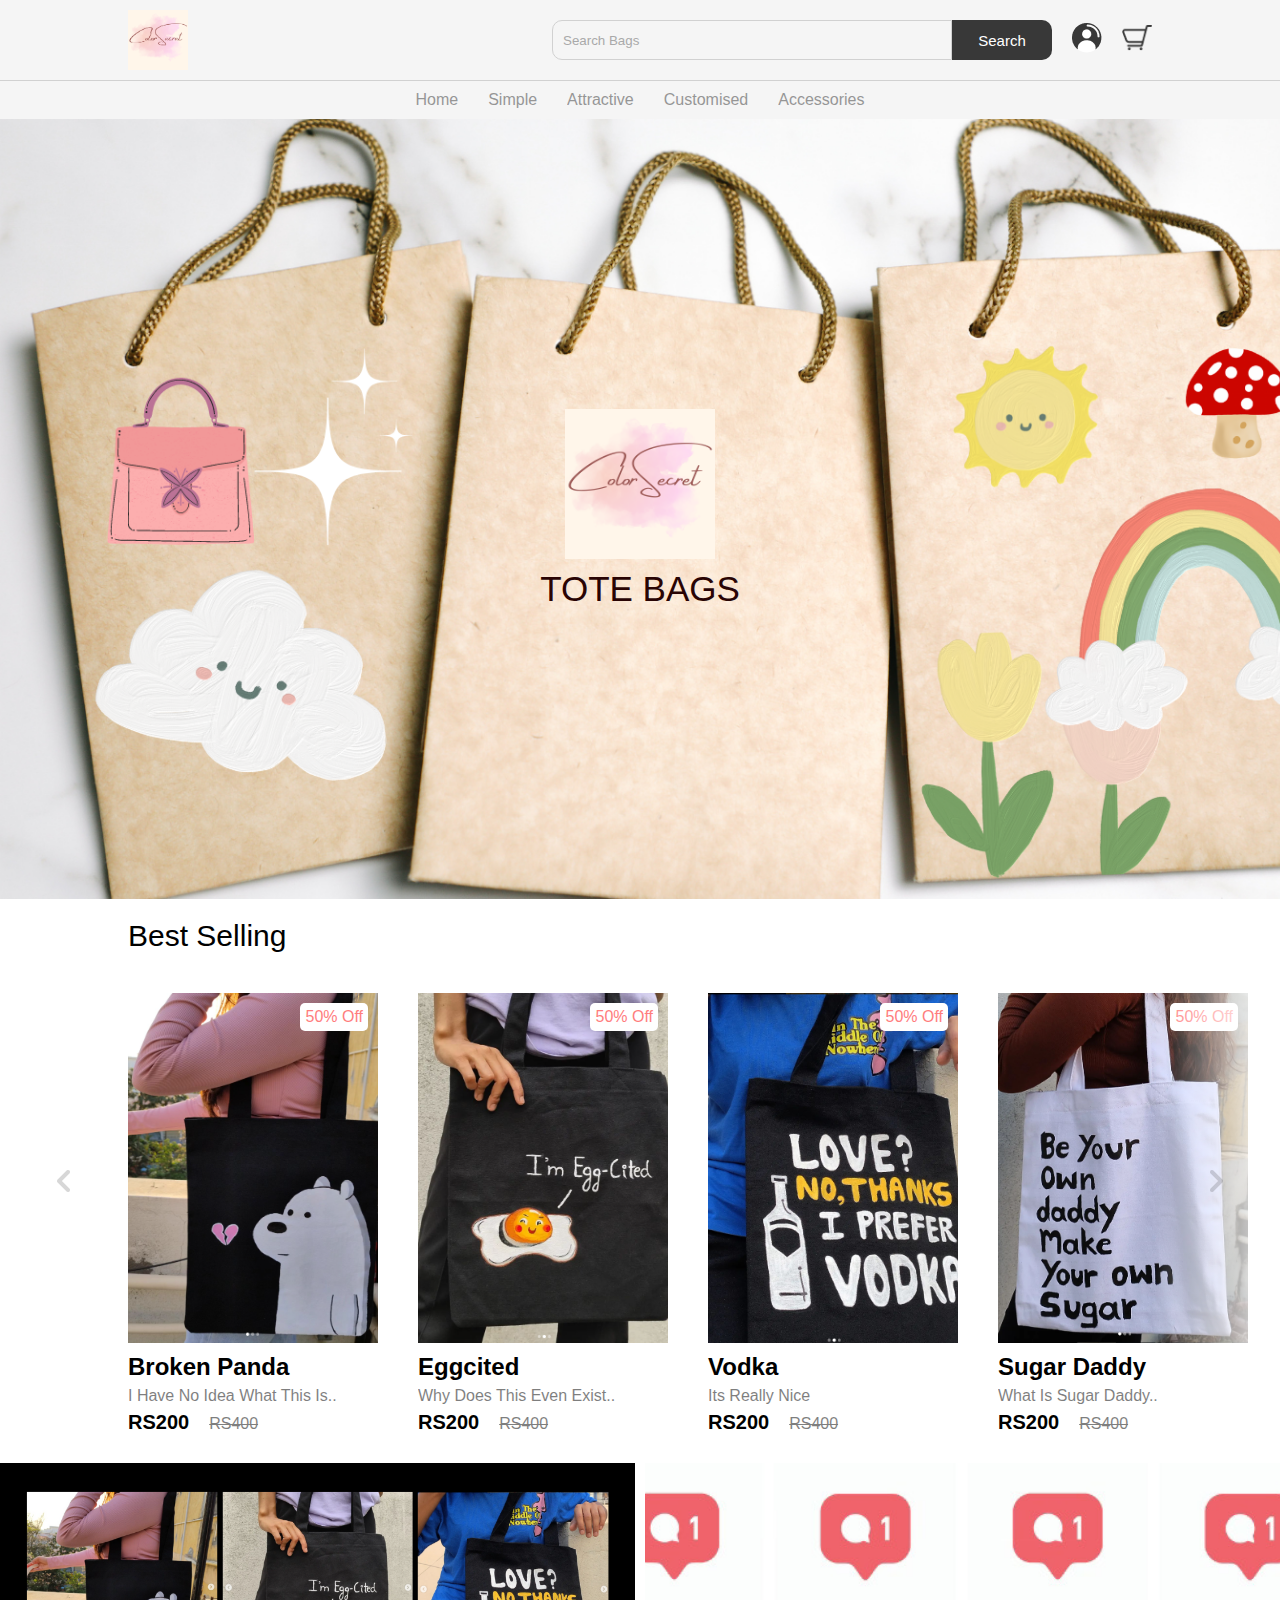
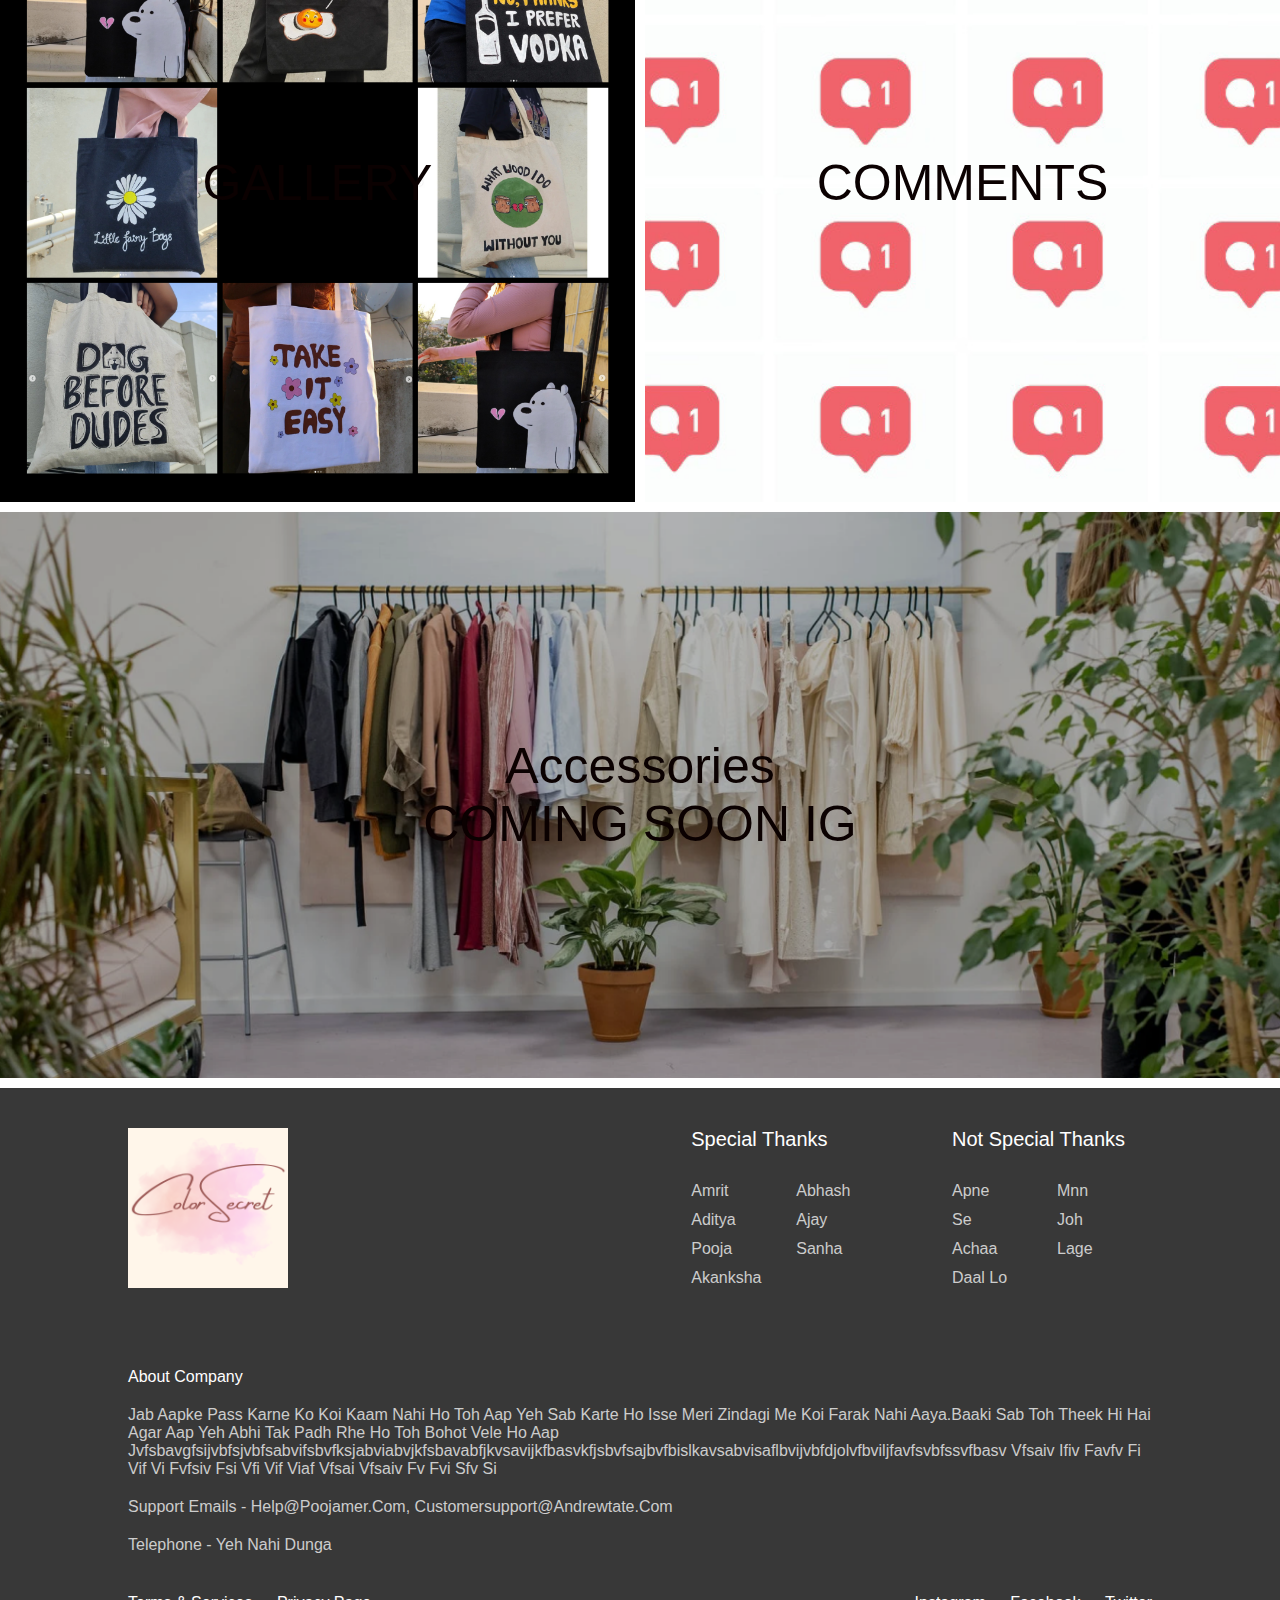
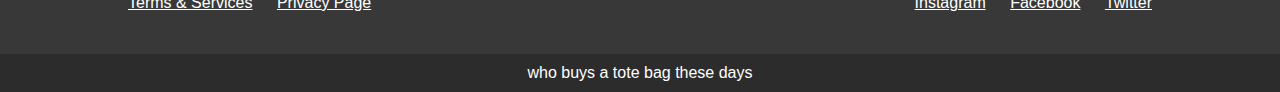
<file: index.html>
<!DOCTYPE html>
<html lang="en">
<head>
    <meta charset="UTF-8">
    <meta http-equiv="X-UA-Compatible" content="IE=edge">
    <meta name="viewport" content="width=device-width, initial-scale=1.0">
    <title>Cstb</title>

    <link rel="stylesheet" href="css/home.css">
</head>
<body>

    <nav class="navbar"></nav>
    

    <!-- hero section -->
<header class="hero-section">
    <div class="content">
        <img src="img/light-logo.png" class="logo" alt="">
        <p class="sub-heading">TOTE BAGS </p>
    </div>
</header>

<section class="product">
    <h2 class="product-category">best selling</h2>
    <button class="pre-btn"><img src="img/arrow.png" alt=""></button>
    <button class="nxt-btn"><img src="img/arrow.png" alt=""></button>
    <div class="product-container">
        <div class="product-card">
            <div class="product-image">
                <span class="discount-tag">50% off</span>
                <img src="img/card1.png" class="product-thumb" alt="">
                <button class="card-btn">add to whislist</button>
            </div>
            <div class="product-info">
                <h2 class="product-brand">Broken Panda</h2>
                <p class="product-short-des">i have no idea what this is..</p>
                <span class="price">RS200</span><span class="actual-price">RS400</span>
            </div>
        </div>
        <div class="product-card">
            <div class="product-image">
                <span class="discount-tag">50% off</span>
                <img src="img/card2.png" class="product-thumb" alt="">
                <button class="card-btn">add to whislist</button>
            </div>
            <div class="product-info">
                <h2 class="product-brand">Eggcited</h2>
                <p class="product-short-des">why does this even exist..</p>
                <span class="price">RS200</span><span class="actual-price">RS400</span>
            </div>
        </div>
        <div class="product-card">
            <div class="product-image">
                <span class="discount-tag">50% off</span>
                <img src="img/card3.png" class="product-thumb" alt="">
                <button class="card-btn">add to whislist</button>
            </div>
            <div class="product-info">
                <h2 class="product-brand">Vodka</h2>
                <p class="product-short-des">its really nice</p>
                <span class="price">RS200</span><span class="actual-price">RS400</span>
            </div>
        </div>
        <div class="product-card">
            <div class="product-image">
                <span class="discount-tag">50% off</span>
                <img src="img/card4.png" class="product-thumb" alt="">
                <button class="card-btn">add to whislist</button>
            </div>
            <div class="product-info">
                <h2 class="product-brand">Sugar Daddy</h2>
                <p class="product-short-des">what is sugar daddy..</p>
                <span class="price">RS200</span><span class="actual-price">RS400</span>
            </div>
        </div>
        <div class="product-card">
            <div class="product-image">
                <span class="discount-tag">50% off</span>
                <img src="img/card5.png" class="product-thumb" alt="">
                <button class="card-btn">add to whislist</button>
            </div>
            <div class="product-info">
                <h2 class="product-brand">Flower</h2>
                <p class="product-short-des">a flower thats it..</p>
                <span class="price">RS200</span><span class="actual-price">RS400</span>
            </div>
        </div>
        <div class="product-card">
            <div class="product-image">
                <span class="discount-tag">50% off</span>
                <img src="img/card6.png" class="product-thumb" alt="">
                <button class="card-btn">add to whislist</button>
            </div>
            <div class="product-info">
                <h2 class="product-brand">Dogs</h2>
                <p class="product-short-des">Dogs before dudes srsly..</p>
                <span class="price">RS200</span><span class="actual-price">RS400</span>
            </div>
        </div>
        <div class="product-card">
            <div class="product-image">
                <span class="discount-tag">50% off</span>
                <img src="img/card7.png" class="product-thumb" alt="">
                <button class="card-btn">add to whislist</button>
            </div>
            <div class="product-info">
                <h2 class="product-brand">TIE</h2>
                <p class="product-short-des">Take it easy..</p>
                <span class="price">RS200</span><span class="actual-price">RS400</span>
            </div>
        </div>
        <div class="product-card">
            <div class="product-image">
                <span class="discount-tag">50% off</span>
                <img src="img/card8.png" class="product-thumb" alt="">
                <button class="card-btn">add to whislist</button>
            </div>
            <div class="product-info">
                <h2 class="product-brand">Wood</h2>
                <p class="product-short-des">what wood i do..</p>
                <span class="price">RS200</span><span class="actual-price">RS400</span>
            </div>
        </div>
        
    </div>
</section>

<!-- collections -->
<section class="collection-container">
    <a href="#" class="collection">
        <img src="img/gallery.png" alt="">
        <p class="collection-title">GALLERY</p>
    </a>
    <a href="#" class="collection">
        <img src="img/comments.jpg" alt="">
        <p class="collection-title">COMMENTS</p>
    </a>
    <a href="#" class="collection">
        <img src="img/accessories-collection.png" alt="">
        <p class="collection-title">accessories<br> COMING SOON IG</p>
    </a>
</section>
<footer>
    <div class="footer-content">
        <img src="img/light-logo.png" class="logo" alt="">
        <div class="footer-ul-container">
            <ul class="category">
                <li class="category-title">special thanks</li>
                <li><a href="#" class="footer-link">Amrit</a></li>
                <li><a href="#" class="footer-link">Abhash</a></li>
                <li><a href="#" class="footer-link">Aditya</a></li>
                <li><a href="#" class="footer-link">Ajay</a></li>
                <li><a href="#" class="footer-link">Pooja</a></li>
                <li><a href="#" class="footer-link">Sanha</a></li>
                <li><a href="#" class="footer-link">Akanksha</a></li>
                
            </ul>
            <ul class="category">
                <li class="category-title">not special thanks</li>
                <li><a href="#" class="footer-link">apne </a></li>
                <li><a href="#" class="footer-link">mnn</a></li>
                <li><a href="#" class="footer-link">se</a></li>
                <li><a href="#" class="footer-link">joh</a></li>
                <li><a href="#" class="footer-link">achaa</a></li>
                <li><a href="#" class="footer-link">lage</a></li>
                <li><a href="#" class="footer-link">daal lo</a></li>
                
            </ul>
        </div>
    </div>
</footer>


<script src="js/nav.js"></script>
<script src="js/home.js"></script>
<script src="js/footer.js"></script>


    
</body>
</html>
</file>
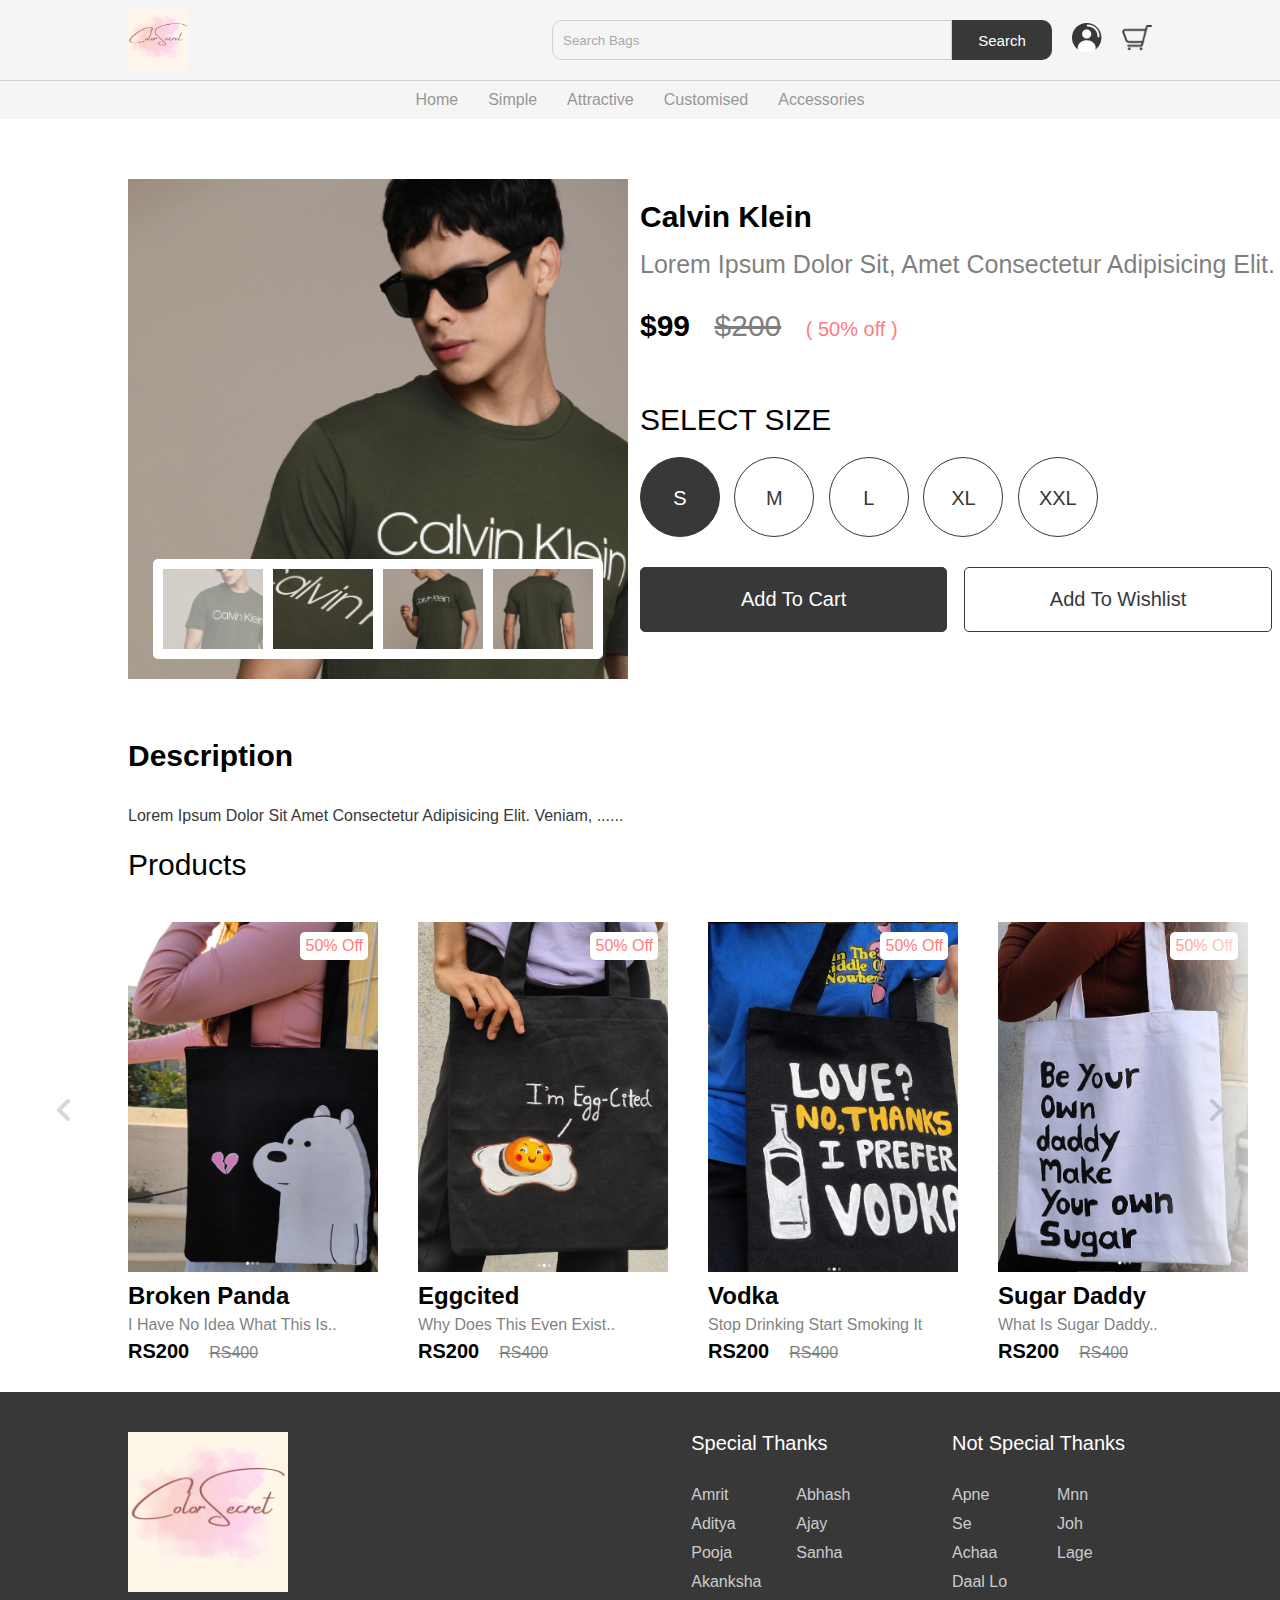
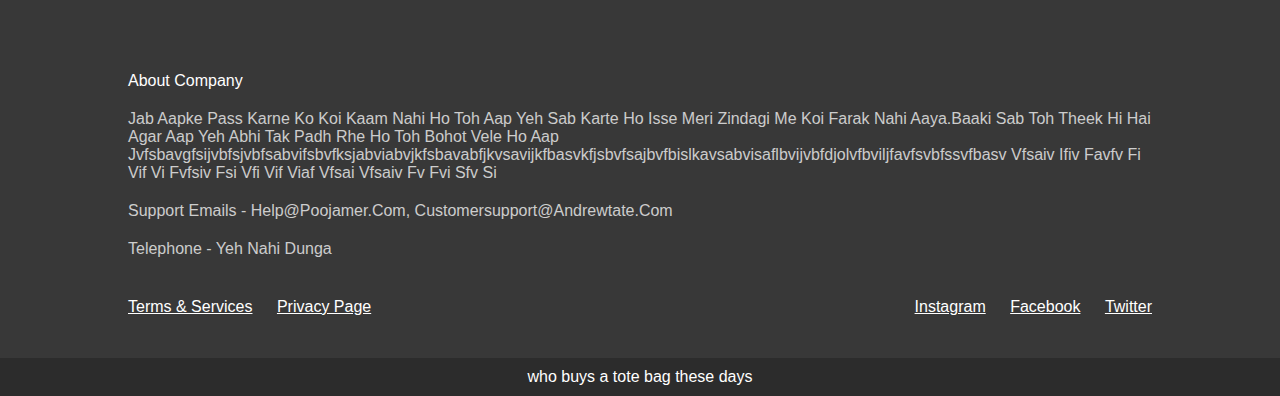
<file: product.html>
<!DOCTYPE html>
<html lang="en">
<head>
    <meta charset="UTF-8">
    <meta http-equiv="X-UA-Compatible" content="IE=edge">
    <meta name="viewport" content="width=device-width, initial-scale=1.0">
    <title>Product - </title>
    <link rel="stylesheet" href="css/home.css">
    <link rel="stylesheet" href="css/product.css">
</head>
<body>
    <nav class="navbar"></nav>

    <section class="product-details">
        <div class="image-slider">
            <div class="product-images">
                <img src="img/product image 1.png" class="active" alt="">
                <img src="img/product image 2.png" alt="">
                <img src="img/product image 3.png" alt="">
                <img src="img/product image 4.png" alt="">
            </div>
        </div>
    </section>
    <section>
        
        <div class="details">
             <h2 class="product-brand">calvin klein</h2>
             <p class="product-short-des">Lorem ipsum dolor sit, amet consectetur adipisicing elit.</p>
             <span class="product-price">$99</span>
             <span class="product-actual-price">$200</span>
             <span class="product-discount">( 50% off )</span>
     
             <p class="product-sub-heading">select size</p>
     
             <input type="radio" name="size" value="s" checked hidden id="s-size">
             <label for="s-size" class="size-radio-btn check">s</label>
             <input type="radio" name="size" value="m" hidden id="m-size">
             <label for="m-size" class="size-radio-btn">m</label>
             <input type="radio" name="size" value="l" hidden id="l-size">
             <label for="l-size" class="size-radio-btn">l</label>
             <input type="radio" name="size" value="xl" hidden id="xl-size">
             <label for="xl-size" class="size-radio-btn">xl</label>
             <input type="radio" name="size" value="xxl" hidden id="xxl-size">
             <label for="xxl-size" class="size-radio-btn">xxl</label>
     
             <button class="btn cart-btn">add to cart</button>
             <button class="btn">add to wishlist</button>
         </div>
     </section>

     <section class="detail-des">
        <h2 class="heading">description</h2>
        <p class="des">Lorem ipsum dolor sit amet consectetur adipisicing elit. Veniam, ......</p>
    </section>

    <section class="product">
        <h2 class="product-category">products</h2>
        <button class="pre-btn"><img src="img/arrow.png" alt=""></button>
        <button class="nxt-btn"><img src="img/arrow.png" alt=""></button>
        <div class="product-container">
            <div class="product-card">
                <div class="product-image">
                    <span class="discount-tag">50% off</span>
                    <img src="img/card1.png" class="product-thumb" alt="">
                    <button class="card-btn">add to whislist</button>
                </div>
                <div class="product-info">
                    <h2 class="product-brand">Broken Panda</h2>
                    <p class="product-short-des">i have no idea what this is..</p>
                    <span class="price">RS200</span><span class="actual-price">RS400</span>
                </div>
            </div>
            <div class="product-card">
                <div class="product-image">
                    <span class="discount-tag">50% off</span>
                    <img src="img/card2.png" class="product-thumb" alt="">
                    <button class="card-btn">add to whislist</button>
                </div>
                <div class="product-info">
                    <h2 class="product-brand">Eggcited</h2>
                    <p class="product-short-des">why does this even exist..</p>
                    <span class="price">RS200</span><span class="actual-price">RS400</span>
                </div>
            </div>
            <div class="product-card">
                <div class="product-image">
                    <span class="discount-tag">50% off</span>
                    <img src="img/card3.png" class="product-thumb" alt="">
                    <button class="card-btn">add to whislist</button>
                </div>
                <div class="product-info">
                    <h2 class="product-brand">Vodka</h2>
                    <p class="product-short-des">Stop drinking Start smoking it helps</p>
                    <span class="price">RS200</span><span class="actual-price">RS400</span>
                </div>
            </div>
            <div class="product-card">
                <div class="product-image">
                    <span class="discount-tag">50% off</span>
                    <img src="img/card4.png" class="product-thumb" alt="">
                    <button class="card-btn">add to whislist</button>
                </div>
                <div class="product-info">
                    <h2 class="product-brand">Sugar Daddy</h2>
                    <p class="product-short-des">what is sugar daddy..</p>
                    <span class="price">RS200</span><span class="actual-price">RS400</span>
                </div>
            </div>
            <div class="product-card">
                <div class="product-image">
                    <span class="discount-tag">50% off</span>
                    <img src="img/card5.png" class="product-thumb" alt="">
                    <button class="card-btn">add to whislist</button>
                </div>
                <div class="product-info">
                    <h2 class="product-brand">Flower</h2>
                    <p class="product-short-des">a flower thats it..</p>
                    <span class="price">RS200</span><span class="actual-price">RS400</span>
                </div>
            </div>
            <div class="product-card">
                <div class="product-image">
                    <span class="discount-tag">50% off</span>
                    <img src="img/card6.png" class="product-thumb" alt="">
                    <button class="card-btn">add to whislist</button>
                </div>
                <div class="product-info">
                    <h2 class="product-brand">Dogs</h2>
                    <p class="product-short-des">Dogs before dudes srsly..</p>
                    <span class="price">RS200</span><span class="actual-price">RS400</span>
                </div>
            </div>
            <div class="product-card">
                <div class="product-image">
                    <span class="discount-tag">50% off</span>
                    <img src="img/card7.png" class="product-thumb" alt="">
                    <button class="card-btn">add to whislist</button>
                </div>
                <div class="product-info">
                    <h2 class="product-brand">TIE</h2>
                    <p class="product-short-des">Take it easy..</p>
                    <span class="price">RS200</span><span class="actual-price">RS400</span>
                </div>
            </div>
            <div class="product-card">
                <div class="product-image">
                    <span class="discount-tag">50% off</span>
                    <img src="img/card8.png" class="product-thumb" alt="">
                    <button class="card-btn">add to whislist</button>
                </div>
                <div class="product-info">
                    <h2 class="product-brand">Wood</h2>
                    <p class="product-short-des">what wood i do..</p>
                    <span class="price">RS200</span><span class="actual-price">RS400</span>
                </div>
            </div>
            
        </div>
    </section>

    <footer></footer>

    <script src="js/nav.js"></script>
    <script src="js/footer.js"></script>
    <script src="js/home.js"></script>
    <script src="js/product.js"></script>
</body>
</html>
</file>
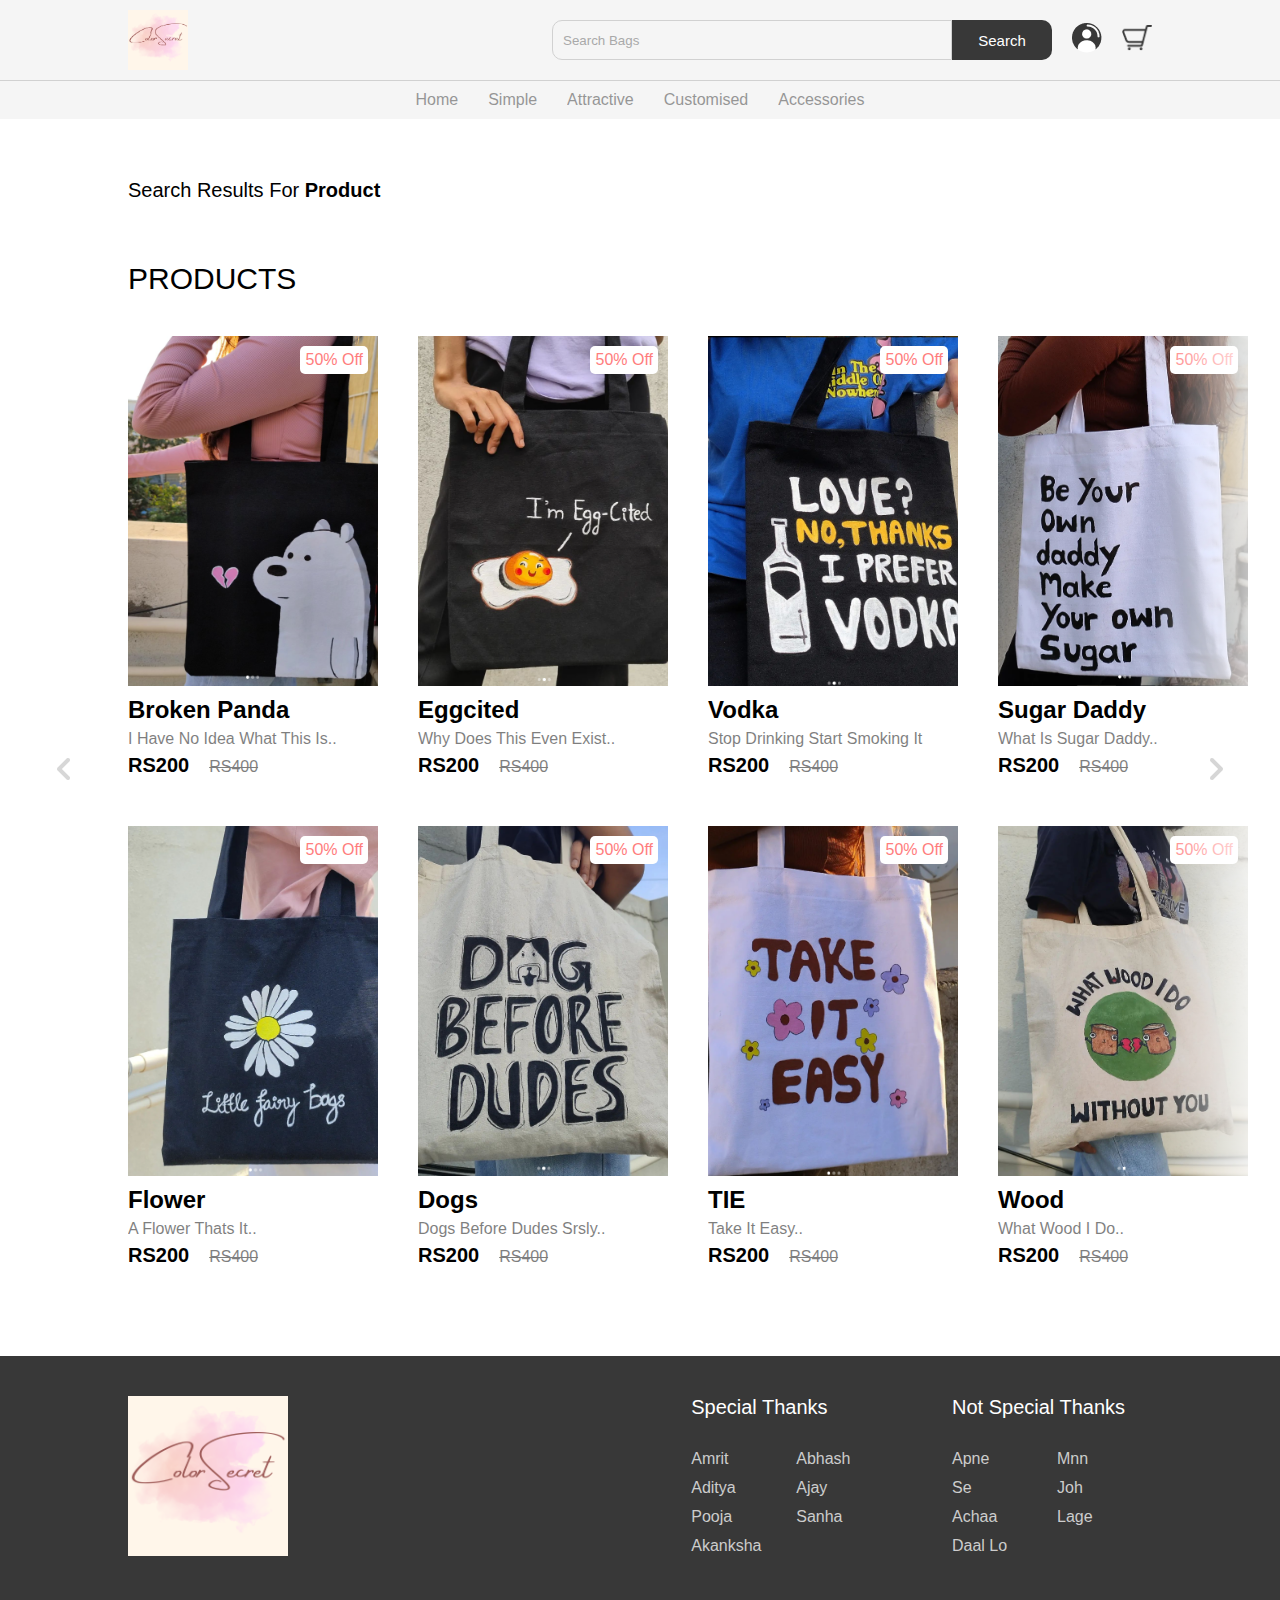
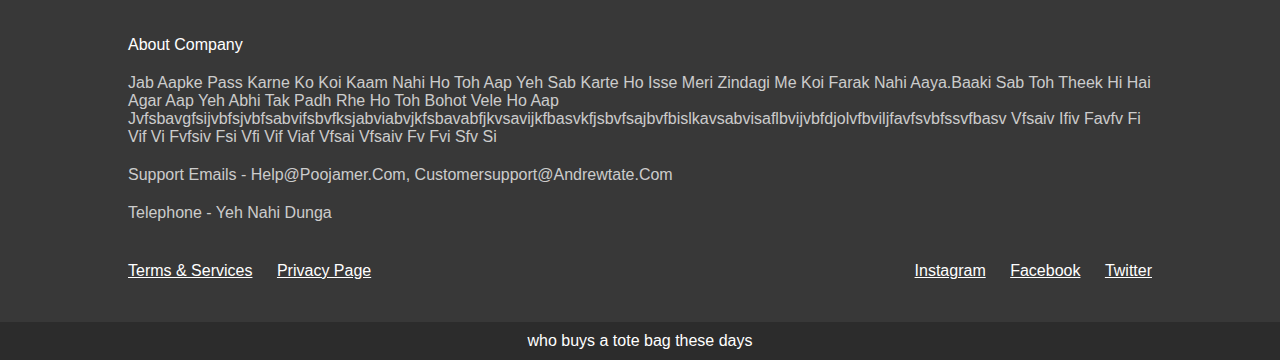
<file: search.html>
<!DOCTYPE html>
<html lang="en">
<head>
    <meta charset="UTF-8">
    <meta http-equiv="X-UA-Compatible" content="IE=edge">
    <meta name="viewport" content="width=device-width, initial-scale=1.0">
    <title>Search results for </title>

    <link rel="stylesheet" href="css/home.css">
    <link rel="stylesheet" href="css/search.css">
</head>
<body>
    <nav class="navbar"></nav>

    <section class="search-results">
        <h2 class="heading">search results for <span>product</span></h2>
        <section class="product">
            <h2 class="product-category">PRODUCTS</h2>
            <button class="pre-btn"><img src="img/arrow.png" alt=""></button>
            <button class="nxt-btn"><img src="img/arrow.png" alt=""></button>
            <div class="product-container">
                <div class="product-card">
                    <div class="product-image">
                        <span class="discount-tag">50% off</span>
                        <img src="img/card1.png" class="product-thumb" alt="">
                        <button class="card-btn">add to whislist</button>
                    </div>
                    <div class="product-info">
                        <h2 class="product-brand">Broken Panda</h2>
                        <p class="product-short-des">i have no idea what this is..</p>
                        <span class="price">RS200</span><span class="actual-price">RS400</span>
                    </div>
                </div>
                <div class="product-card">
                    <div class="product-image">
                        <span class="discount-tag">50% off</span>
                        <img src="img/card2.png" class="product-thumb" alt="">
                        <button class="card-btn">add to whislist</button>
                    </div>
                    <div class="product-info">
                        <h2 class="product-brand">Eggcited</h2>
                        <p class="product-short-des">why does this even exist..</p>
                        <span class="price">RS200</span><span class="actual-price">RS400</span>
                    </div>
                </div>
                <div class="product-card">
                    <div class="product-image">
                        <span class="discount-tag">50% off</span>
                        <img src="img/card3.png" class="product-thumb" alt="">
                        <button class="card-btn">add to whislist</button>
                    </div>
                    <div class="product-info">
                        <h2 class="product-brand">Vodka</h2>
                        <p class="product-short-des">Stop drinking Start smoking it helps</p>
                        <span class="price">RS200</span><span class="actual-price">RS400</span>
                    </div>
                </div>
                <div class="product-card">
                    <div class="product-image">
                        <span class="discount-tag">50% off</span>
                        <img src="img/card4.png" class="product-thumb" alt="">
                        <button class="card-btn">add to whislist</button>
                    </div>
                    <div class="product-info">
                        <h2 class="product-brand">Sugar Daddy</h2>
                        <p class="product-short-des">what is sugar daddy..</p>
                        <span class="price">RS200</span><span class="actual-price">RS400</span>
                    </div>
                </div>
                <div class="product-card">
                    <div class="product-image">
                        <span class="discount-tag">50% off</span>
                        <img src="img/card5.png" class="product-thumb" alt="">
                        <button class="card-btn">add to whislist</button>
                    </div>
                    <div class="product-info">
                        <h2 class="product-brand">Flower</h2>
                        <p class="product-short-des">a flower thats it..</p>
                        <span class="price">RS200</span><span class="actual-price">RS400</span>
                    </div>
                </div>
                <div class="product-card">
                    <div class="product-image">
                        <span class="discount-tag">50% off</span>
                        <img src="img/card6.png" class="product-thumb" alt="">
                        <button class="card-btn">add to whislist</button>
                    </div>
                    <div class="product-info">
                        <h2 class="product-brand">Dogs</h2>
                        <p class="product-short-des">Dogs before dudes srsly..</p>
                        <span class="price">RS200</span><span class="actual-price">RS400</span>
                    </div>
                </div>
                <div class="product-card">
                    <div class="product-image">
                        <span class="discount-tag">50% off</span>
                        <img src="img/card7.png" class="product-thumb" alt="">
                        <button class="card-btn">add to whislist</button>
                    </div>
                    <div class="product-info">
                        <h2 class="product-brand">TIE</h2>
                        <p class="product-short-des">Take it easy..</p>
                        <span class="price">RS200</span><span class="actual-price">RS400</span>
                    </div>
                </div>
                <div class="product-card">
                    <div class="product-image">
                        <span class="discount-tag">50% off</span>
                        <img src="img/card8.png" class="product-thumb" alt="">
                        <button class="card-btn">add to whislist</button>
                    </div>
                    <div class="product-info">
                        <h2 class="product-brand">Wood</h2>
                        <p class="product-short-des">what wood i do..</p>
                        <span class="price">RS200</span><span class="actual-price">RS400</span>
                    </div>
                </div>
                
            </div>
        </section>
    </section>
    <footer></footer>

    <script src="js/nav.js"></script>
    <script src="js/footer.js"></script>


    
</body>
</html>
</file>
<file: css/home.css>
@import 'nav.css';
@import 'footer.css';

.hero-section{
    width: 100%;
    height: calc(100vh - 120px);
    background-image: url('../img/header.png');
    background-size: cover;
    display: flex;
    justify-content: center;
    align-items: center;
}

.hero-section .logo{
    height: 150px;
    display: block;
    margin: auto;
}

.hero-section .sub-heading{
    margin-top: 10px;
    text-align: center;
    color: #290404;
    text-transform: capitalize;
    font-size: 35px;
    font-weight: 300;
}



.product{
    position: relative;
    overflow: hidden;
    padding: 20px 0;
}

.product-category{
    padding: 0 10vw;
    font-size: 30px;
    font-weight: 500;
    margin-bottom: 40px;
    text-transform: capitalize;
}


.product-container{
    padding: 0 10vw;
    display: flex;
    overflow-x: auto;
    scroll-behavior: smooth;
}

.product-container::-webkit-scrollbar{
    display: none;
}

.product-card{
    flex: 0 0 auto;
    width: 250px;
    height: 450px;
    margin-right: 40px;
}

.product-image{
    position: relative;
    width: 100%;
    height: 350px;
    overflow: hidden;
}

.product-thumb{
    width: 100%;
    height: 350px;
    object-fit: cover;
}

.discount-tag{
    position: absolute;
    background: #fff;
    padding: 5px;
    border-radius: 5px;
    color: #ff7d7d;
    right: 10px;
    top: 10px;
    text-transform: capitalize;
}

.card-btn{
    position: absolute;
    bottom: 10px;
    left: 50%;
    transform: translateX(-50%);
    padding: 10px;
    width: 90%;
    text-transform: capitalize;
    border: none;
    outline: none;
    background: #fff;
    border-radius: 5px;
    transition: 0.5s;
    cursor: pointer;
    opacity: 0;
}

.product-card:hover .card-btn{
    opacity: 1;
}

.card-btn:hover{
    background: #efefef;
}

.product-info{
    width: 100%;
    height: 100px;
    padding-top: 10px;
}

/*.product-brand{
    text-transform: none;
}*/

.product-short-des{
    width: 100%;
    height: 20px;
    line-height: 20px;
    overflow: hidden;
    opacity: 0.5;
    text-transform: capitalize;
    margin: 5px 0;
}

.price{
    font-weight: 900;
    font-size: 20px;
}

.actual-price{
    margin-left: 20px;
    opacity: 0.5;
    text-decoration: line-through;
}
.product-container{
    padding: 0 10vw;
    display: flex;
    overflow-x: auto;
    scroll-behavior: smooth;
}

.product-container::-webkit-scrollbar{
    display: none;
}

.product-card{
    flex: 0 0 auto;
    width: 250px;
    height: 450px;
    margin-right: 40px;
}

.product-image{
    position: relative;
    width: 100%;
    height: 350px;
    overflow: hidden;
}

.product-thumb{
    width: 100%;
    height: 350px;
    object-fit: cover;
}

.discount-tag{
    position: absolute;
    background: #fff;
    padding: 5px;
    border-radius: 5px;
    color: #ff7d7d;
    right: 10px;
    top: 10px;
    text-transform: capitalize;
}

.card-btn{
    position: absolute;
    bottom: 10px;
    left: 50%;
    transform: translateX(-50%);
    padding: 10px;
    width: 90%;
    text-transform: capitalize;
    border: none;
    outline: none;
    background: #fff;
    border-radius: 5px;
    transition: 0.5s;
    cursor: pointer;
    opacity: 0;
}

.product-card:hover .card-btn{
    opacity: 1;
}

.card-btn:hover{
    background: #efefef;
}

.product-info{
    width: 100%;
    height: 100px;
    padding-top: 10px;
}

/*.product-brand{
    text-transform: uppercase;
}*/

.product-short-des{
    width: 100%;
    height: 20px;
    line-height: 20px;
    overflow: hidden;
    opacity: 0.5;
    text-transform: capitalize;
    margin: 5px 0;
}

.price{
    font-weight: 900;
    font-size: 20px;
}

.actual-price{
    margin-left: 20px;
    opacity: 0.5;
    text-decoration: line-through;
}
.product-container{
    padding: 0 10vw;
    display: flex;
    overflow-x: auto;
    scroll-behavior: smooth;
}

.product-container::-webkit-scrollbar{
    display: none;
}

.product-card{
    flex: 0 0 auto;
    width: 250px;
    height: 450px;
    margin-right: 40px;
}
 
.product-image{
    position: relative;
    width: 100%;
    height: 350px;
    overflow: hidden;
}

.product-thumb{
    width: 100%;
    height: 350px;
    object-fit: cover;
}

.discount-tag{
    position: absolute;
    background: #fff;
    padding: 5px;
    border-radius: 5px;
    color: #ff7d7d;
    right: 10px;
    top: 10px;
    text-transform: capitalize;
}


.pre-btn, .nxt-btn{
    border: none;
    width: 10vw;
    height: 100%;
    position: absolute;
    top: 0;
    display: flex;
    justify-content: center;
    align-items: center;
    background: linear-gradient(90deg, rgba(255, 255, 255, 0) 0%, #fff 100%);
    cursor: pointer;
    z-index: 8;
}

.pre-btn{
    left: 0;
    transform: rotate(180deg);
}

.nxt-btn{
    right: 0;
}

.pre-btn img, .nxt-btn img{
    opacity: 0.2;
}

.pre-btn:hover img, .nxt-btn:hover img{
    opacity: 1;
}

.collection-container{
    width: 100%;
    display: grid;
    grid-template-columns: repeat(2, 1fr);
    grid-gap: 10px;
}

.collection{
    position: relative;
}

.collection img{
    width: 100%;
    height: 100%;
    object-fit: cover;
}

.collection p{
    position: absolute;
    top: 50%;
    left: 50%;
    transform: translate(-50%, -50%);
    text-align: center;
    color: #0b0101;
    font-size: 50px;
    text-transform: capitalize;
}

.collection:nth-child(3){
    grid-column: span 2;
    margin-bottom: 10px;
}
</file>
<file: css/product.css>
.product-details{
    width: 100%;
    padding: 60px 10vw;
    display: flex;
    justify-content: space-between;
}

.image-slider{
    width: 500px;
    height: 500px;
    position: relative;
    background-image: url('../img/product\ image\ 1.png');
    background-size: cover;
}

.product-images{
    position: absolute;
    bottom: 20px;
    left: 50%;
    transform: translateX(-50%);
    width: 90%;
    background: #fff;
    border-radius: 5px;
    display: grid;
    grid-template-columns: repeat(4, 1fr);
    height: 100px;
    grid-gap: 10px;
    padding: 10px;
}

.product-images img{
    width: 100%;
    height: 80px;
    object-fit: cover;
    cursor: pointer;
}

.product-images img.active{
    opacity: 0.5;
}

.details{
    
    position: absolute;
    right: 0;
    top:200px;


    width: 50%;
}

.details .product-brand{
    text-transform: capitalize;
    font-size: 30px;
}

.details .product-short-des{
    font-size: 25px;
    line-height: 30px;
    height: auto;
    margin: 15px 0 30px;
}

.product-price{
    font-weight: 700;
    font-size: 30px;
}

.product-actual-price{
    font-size: 30px;
    opacity: 0.5;
    text-decoration: line-through;
    margin: 0 20px;
    font-weight: 300;
}

.product-discount{
    color: #ff7d7d;
    font-size: 20px;
}

.product-sub-heading{
    font-size: 30px;
    text-transform: uppercase;
    margin: 60px 0 10px;
    font-weight: 300;
}

.size-radio-btn{
    display: inline-block;
    width: 80px;
    height: 80px;
    text-align: center;
    font-size: 20px;
    border: 1px solid #383838;
    border-radius: 50%;
    margin: 10px;
    margin-left: 0;
    line-height: 80px;
    text-transform: uppercase;
    color: #383838;
    cursor: pointer;
}

.size-radio-btn.check{
    background: #383838;
    color: #fff;
}

.btn{
    width: 48%;
    padding: 20px;
    border-radius: 5px;
    background: none;
    border: 1px solid #383838;
    color: #383838;
    font-size: 20px;
    cursor: pointer;
    margin: 20px 0;
    text-transform: capitalize;
}

.cart-btn{
    margin-right: 2%;
    background: #383838;
    color: #fff;
}

.detail-des{
    padding: 0 10vw;
    text-transform: capitalize;
}

.heading{
    font-size: 30px;
    margin-bottom: 30px;
}

.des{
    color: #383838;
    line-height: 25px;
}
</file>
<file: css/search.css>
.search-results{
    width: 100%;
    padding: 60px 0;
}

.heading{
    font-size: 20px;
    text-transform: capitalize;
    font-weight: 400;
    margin-bottom: 40px;
    padding: 0 10vw;
}

.heading span{
    font-weight: 700;
}

.product-container{
    display: grid;
    grid-template-columns: repeat(4, 1fr);
    height: auto;
    grid-row-gap: 40px;
}
</file>
